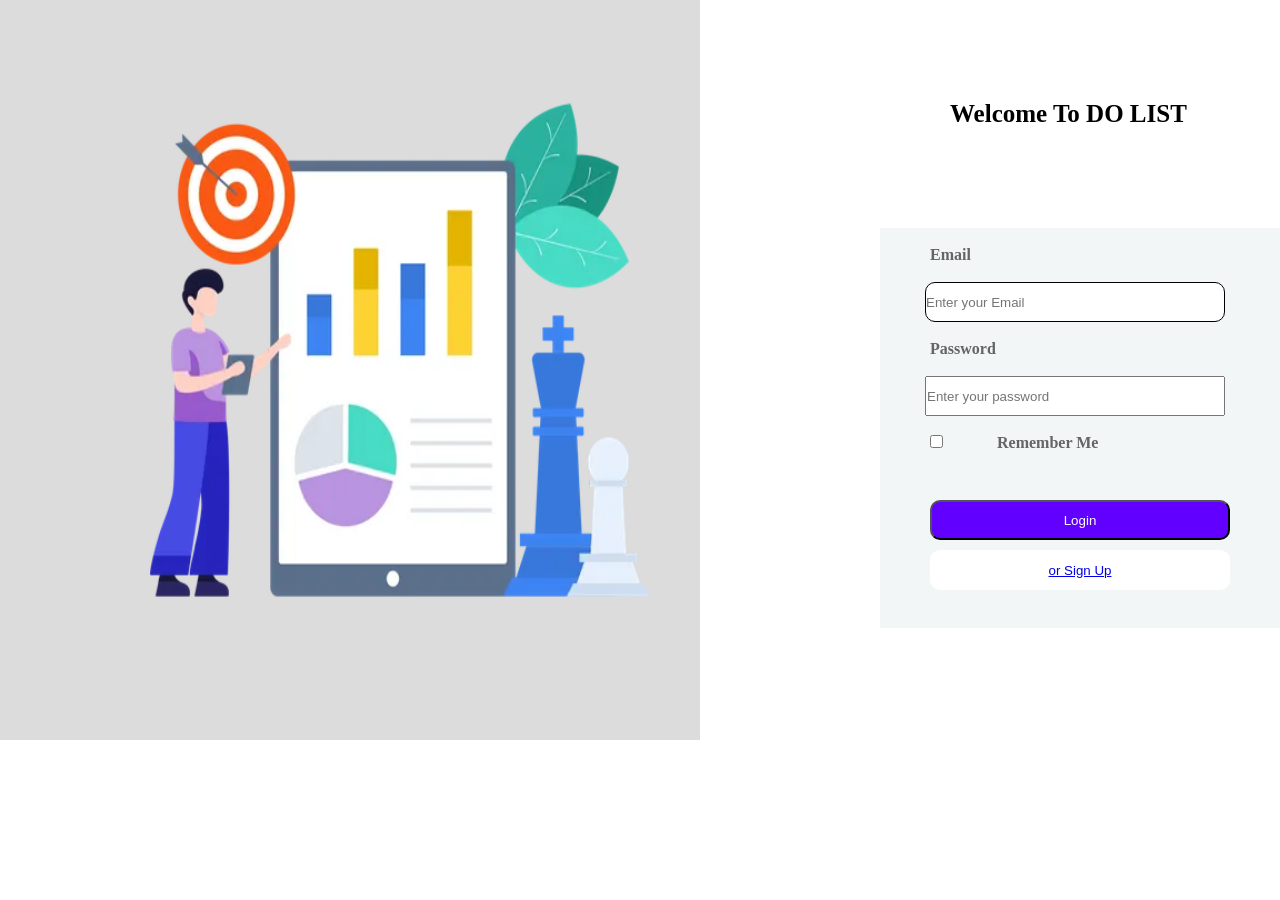
<file: Tasker/Index.html>
<!DOCTYPE html>
<html lang="en">
<head>
    <meta charset="UTF-8">
    <meta name="viewport" content="width=device-width, initial-scale=1.0">
    <link rel="stylesheet" href="./styles.css">
    <title>To Do List</title>
  
</head>
<body>
    <div class="main">
        <div id="main1">
            <img src="./2912087.webp" alt="">
        </div>
        <div id="main2">
        <span>Welcome To DO LIST</span>
        <div id="main2-1">
            <br><label>Email</label>
            <br><br><input type="text" id="email" placeholder="Enter your Email">
           <br> <br><label>Password</label>
           <br> <br><input type="text" id="password" placeholder="Enter your password">
           <br><br><input type="checkbox" id="vehicle1" name="vehicle1" value="Bike">
           <label>Remember Me</label>
           <br><br><button id="login-btn" onclick="login()">Login</button>
            <button id="signup-btn"><a href="./signup.html">or Sign Up</a></button>
        </div>
       
        </div>
    </div>


    <script>
      
    function login() {
        var email1 = document.getElementById("email").value;
        var password1 = document.getElementById("password").value;
       
        
        var storedUsers = JSON.parse(localStorage.getItem("storageArray"))||[];

        var user = storedUsers.find(user => user.email === email1 && user.password === password1);

        if (user) {
        alert('Login successful!');
        document.location.href='./task.html'
       
    } else {
        alert('Incorrect email or password.');
    }
        
        email1.value=' '
        password1.value=' '
       
         }
        
       
    
    </script>
</body>
</html>
</file>
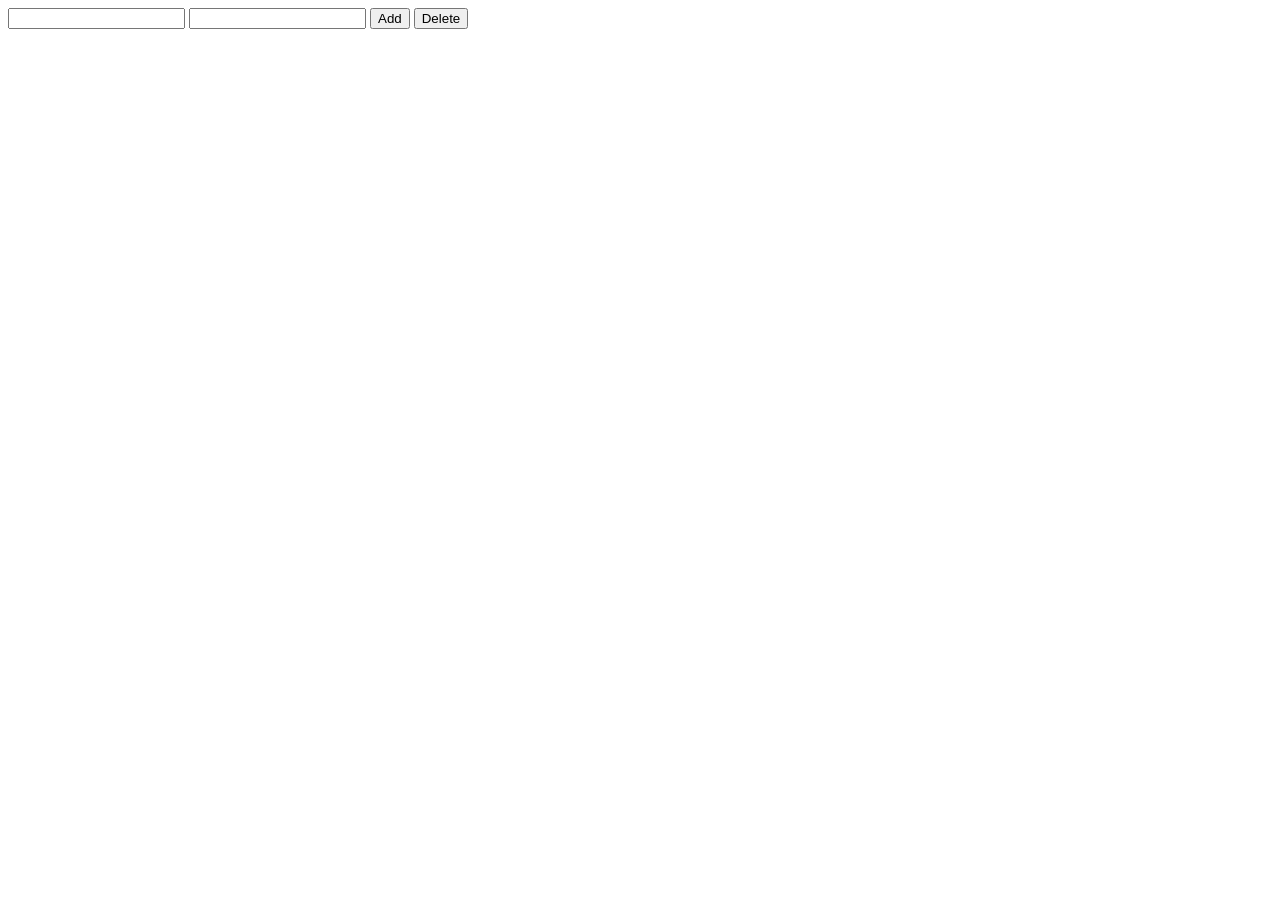
<file: Tasker/sampledemo.html>
<!DOCTYPE html>
<html lang="en">
<head>
    <meta charset="UTF-8">
    <meta name="viewport" content="width=device-width, initial-scale=1.0">
    <title>Document</title>
</head>
<body>
    <input type="text" id="data1">
    <input type="text" id="data2">
    <button onclick="add()">Add</button>
    <button onclick="deleteData()">Delete</button>

    <script>
        var data1=document.getElementById("data1")
        var data2=document.getElementById("data2")
        var token=localStorage.getItem("array")

        var array
        if(array==null){
            array=[]
        }else{
            array=JSON.parse(token)
        }
        function add(){
            // var array=[]
             var data1=document.getElementById("data1").value
            var data2=document.getElementById("data2").value
            
         
           array.push({
            name:data1,
            email:data2
           })
        //    console.log(array)
           localStorage.setItem("array",JSON.stringify(array))//convert to string json.stringify  string to object parse()
        
        }

        function deleteData(index){
                console.log("index:",index)
                let productList
                if(localStorage.getItem("productlist")==null){
                    productList=[]
                }
                else{
                    productList=JSON.parse(localStorage.getItem("productList"));
                }

                productList.splice(index,1);

                localStorage.setItem("productList",JSON.stringify(productList));
                console.log("productList",productList)
        }
    </script>
</body>
</html>
</file>
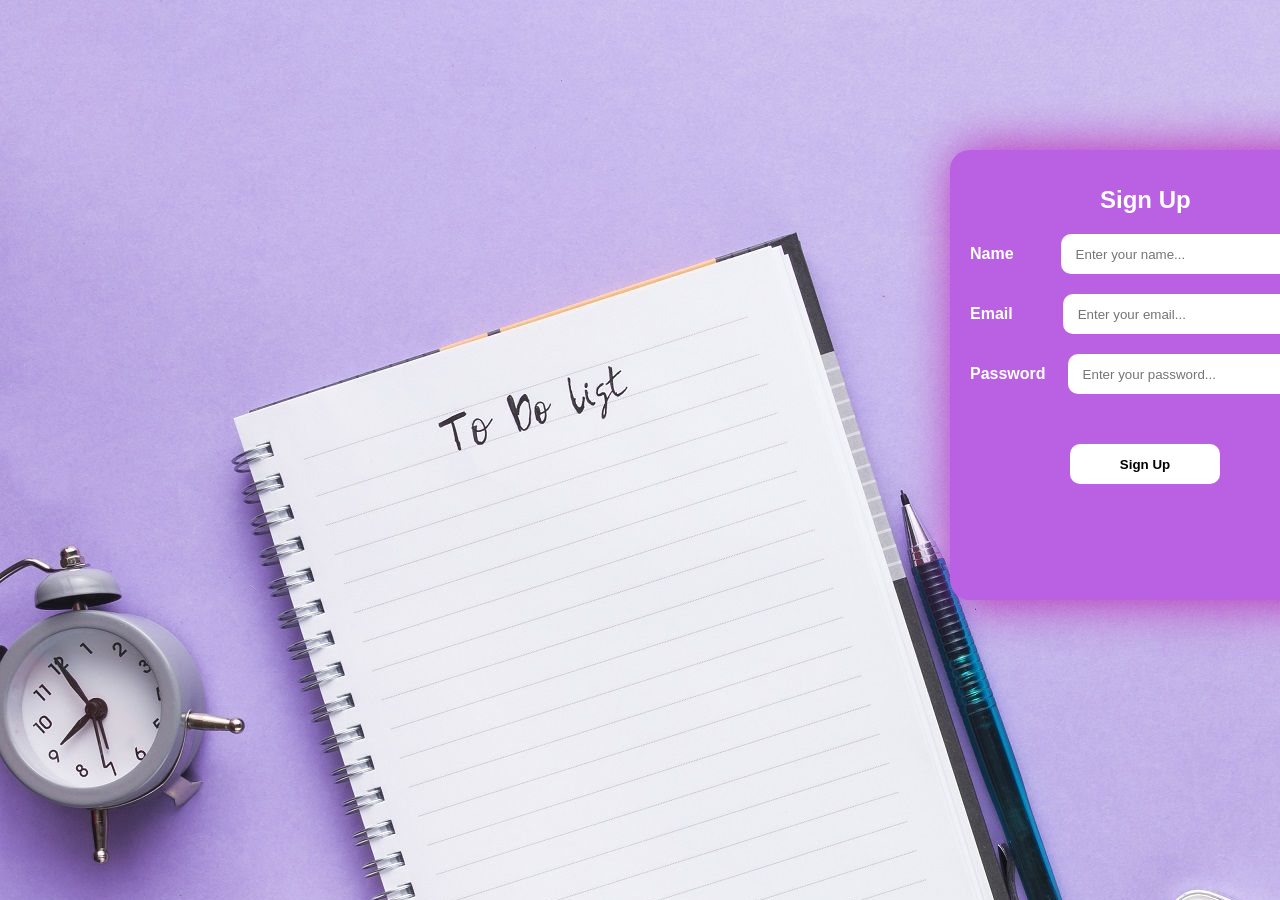
<file: Tasker/signup.html>
<!DOCTYPE html>
<html lang="en">
<head>
    <meta charset="UTF-8">
    <meta name="viewport" content="width=device-width, initial-scale=1.0">
    <link rel="stylesheet" href="./signip.css">
    <title>Document</title>
</head>
<body>
    <!-- <h1>Tasker</h1> -->
    <div class="container">
        <br><br><h2>Sign Up</h2>
        <span>Name</span><input type="text" id="input1" placeholder="Enter your name...">
        <br><span>Email</span><input type="email" id="input2" placeholder="Enter your email...">
        <br><span>Password</span><input type="password" id="input3" placeholder="Enter your password...">
         <br><button onclick="storeValues()">Sign Up</button>
   
    </div>
    <script>
        var name=document.getElementById("input1")
        var email=document.getElementById("input2")
        var password=document.getElementById("input3")
        var token=localStorage.getItem("storageArray")
        var storageArray
            if(storageArray==null){
                storageArray=[]
            }
            else{
                storageArray=JSON.parse(token)
            }
            
        function storeValues(){
            var name1=document.getElementById("input1").value
            var email1=document.getElementById("input2").value
            var password1=document.getElementById("input3").value
        
            storageArray.push({
                name:name1,
                email:email1,
                password:password1
            })
            storageArray.push(token)
            document.location.href='./Index.html'
           localStorage.setItem("storageArray",JSON.stringify(storageArray))
            // var get=localStorage.getItem('name')
            // console.log(get)

            name.value=''
            email.value=''
            password.value=''
        }

        
    </script>
</body>
</html>
</file>
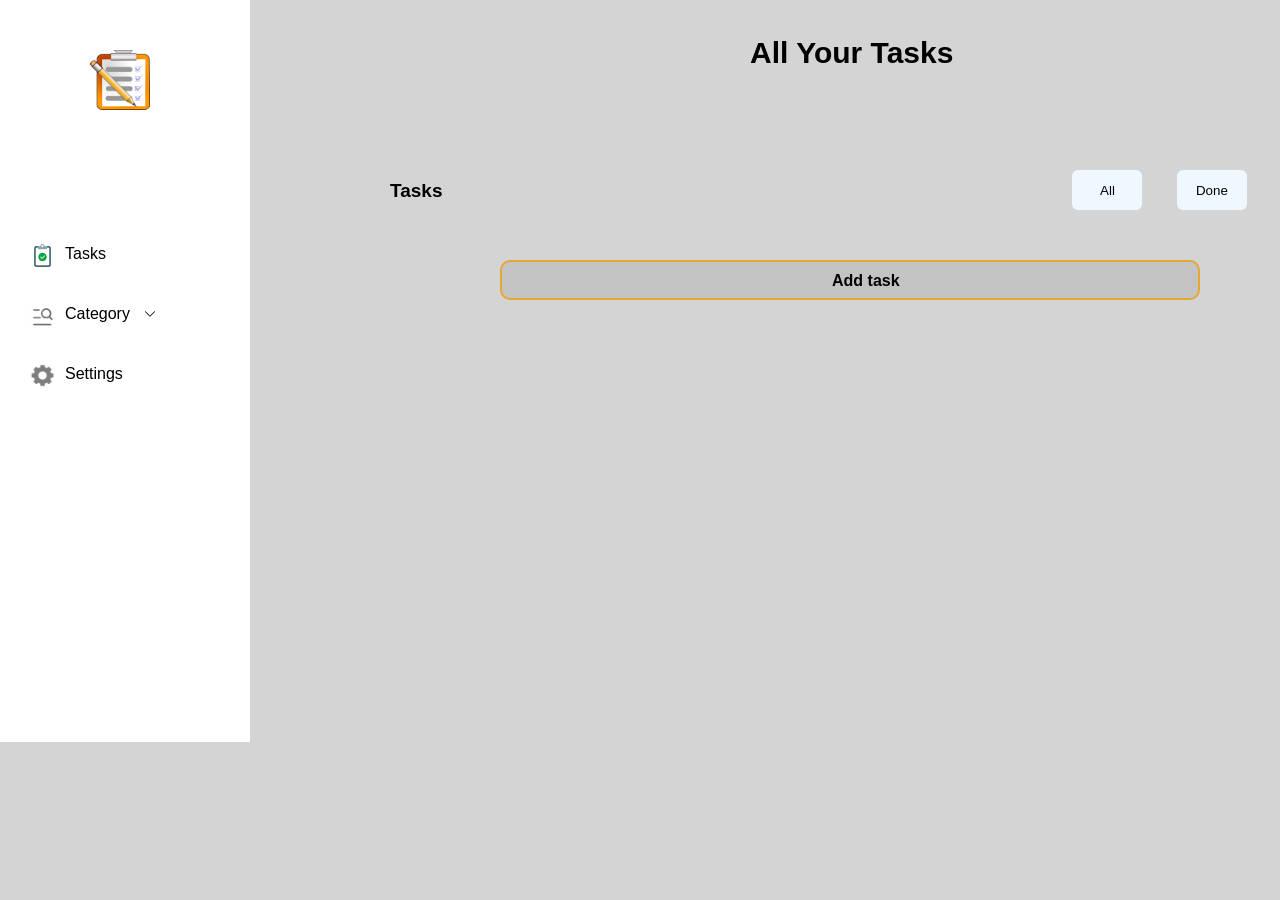
<file: Tasker/task.html>
<!DOCTYPE html>
<html lang="en">
<head>
    <meta charset="UTF-8">
    <meta name="viewport" content="width=device-width, initial-scale=1.0">
    <link rel="stylesheet" href="./task.css">
    <title>Tasks</title>
    <style>
                   body {
            margin: 0;
            padding: 0;
            font-family: Arial, sans-serif;
        }
        
        .cards {
            height: 80px;
            width: 600px;
            background-color: bisque;
            margin-left: 390px;
            margin-top: 15px;
            border-radius: 10px;
            box-shadow: 1px 2px 10px palevioletred;
            position: relative;
            left: -1030px;
            top: 350px;
        }
        .cards span {
            margin-left: 40px;
            font-size: 20px;
            font-weight: bold;
            font-family: 'Franklin Gothic Medium', 'Arial Narrow', Arial, sans-serif;
        }
        .cards label {
            margin-left: 40px;
            font-size: 14px;
            font-family: 'Gill Sans', 'Gill Sans MT', Calibri, 'Trebuchet MS', sans-serif;
        }
        .cards button {
            height: 40px;
            width: 70px;
            background-color: transparent;
            border: 2px solid black;
            color: rgb(140, 55, 55);
            font-weight: bold;
            position: relative;
            top: -50px;
            left: 400px;
            
        }
        .cards #btn{
            display: flex;
            gap: 20px;
        }

    </style>
</head>
<body>
    <div id="main">
        <div id="main1">
            <img class="img1" src="./checklist-1295319_1280.webp" alt="">
            <li><img src="./Task-List-PNG-Download-Image.png" alt="">Tasks</li>
            <li><img src="./category.jpeg" alt="">Category <img class="img2" src="./down-arrow.svg" alt=""></li>
            <li><img src="./Settings-PNG-Free-Download.png" alt="">Settings</li>
        </div>
        <div id="main2">
         <br><br><span>All Your Tasks</span> 
         <div class="main2-1">
            <label>Tasks</label>
            <div class="task-btn">
               <button onclick="showAllTasks()">All</button>
               <button onclick="showDoneTasks()">Done</button>
               <button onclick="showNotDoneTasks()">Not Done</button>
            </div>
         </div>  
         <div id="addButton" onclick="addTaskPopup()">
            <span>Add task</span>
        </div>
        </div>
        
        <div id="add-taskList"></div>
    </div>
     
    <div id="allTask-div">

    </div>
    <div id="overlay"></div>
    <div class="popUp">
        <br><span class="sp1">Insert Name</span>
        <br><input type="text" id="taskName" placeholder="Task Name">
        <br><br><span class="sp2">Select Category</span>
        <br><select name="category" id="category">
          <option value="School">School</option>
          <option value="College">College</option>
          <option value="Work">Work</option>
          <option value="None">None</option>
        </select>
        <label>
            <input type="checkbox" id="taskCompleted">
        </label>
        <button class="popUp-btn" onclick="addTask()">Add task</button>
    </div>

    <script>
        let tasks = JSON.parse(localStorage.getItem('tasks')) || [];

        function addTaskPopup() {
            document.getElementById('overlay').style.display = 'block';
            document.querySelector('.popUp').style.display = 'block';
        }

        function addTask() {
            const taskName = document.getElementById('taskName').value;
            const category = document.getElementById('category').value;

            if (taskName && category) {
                const newTask = { taskName, category, done: false };
                tasks.push(newTask);
                localStorage.setItem('tasks', JSON.stringify(tasks));
                document.getElementById('overlay').style.display = 'none';
                document.querySelector('.popUp').style.display = 'none';
                displayTasks(tasks);
            } else {
                alert('Please enter a task name and select a category.');
            }
        }

        function displayTasks(taskList) {
            const taskContainer = document.getElementById('add-taskList');
            taskContainer.innerHTML = '';

            taskList.forEach((task, index) => {
                const taskDiv = document.createElement('div');
                taskDiv.classList.add('cards');
                taskDiv.innerHTML = `
                    <div id="span-label">
                        <br><span>${task.taskName}</span>
                        <br><label>${task.category}</label>
                        <br><label>Status: ${task.done ? 'Done' : 'Not Done'}</label>
                    </div>
                    <button onclick="toggleTaskStatus(${index})">${task.done ? 'Undo' : 'Done'}</button>
                    <button onclick="deleteTask(${index})">Delete</button>
                `;
                taskContainer.appendChild(taskDiv);
            });
        }

        function toggleTaskStatus(index) {
            tasks[index].done = !tasks[index].done;
            localStorage.setItem('tasks', JSON.stringify(tasks));
            displayTasks(tasks);
        }

        function deleteTask(index) {
            tasks.splice(index, 1);
            localStorage.setItem('tasks', JSON.stringify(tasks));
            displayTasks(tasks);
        }

        function showAllTasks() {
            displayTasks(tasks);
        }

        function showDoneTasks() {
            const doneTasks = tasks.filter(task => task.done);
            displayTasks(doneTasks);
        }

        function showNotDoneTasks() {
            const notDoneTasks = tasks.filter(task => !task.done);
            displayTasks(notDoneTasks);
        }

        window.onload = function() {
            displayTasks(tasks);
        };
    </script>
</body>
</html>
</file>
<file: Tasker/styles.css>
*{
    margin: 0px;
    padding: 0px;
    box-sizing: border-box;
}

.main{
    display: flex;
    
}
#main1{
    height: 740px;
   width: 750px;
   background-color: gainsboro;
}
#main1 img{
   height: 600px;
   width: 600px;
   
   margin-left: 100px;
   margin-top: 50px;

}

#main2 span{
    margin-left: 250px;
    position: relative;
    top: 100px;
    font-size: 25px;
    font-weight: bold;
}

#main2-1{
    margin-top: 200px;
    margin-left: 180px;
    height: 400px;
    width: 400px;
    background-color: rgb(242, 246, 246);
    align-items: center;
}
#main2-1 label{
    font-size: 16px;
    font-weight: bold;
    position: relative;
    left: 50px;
    color: rgb(101, 101, 101);
}
 #login-btn{
    margin-top: 30px;
    margin-left: 50px;
    height: 40px;
    width: 300px;
    border-radius: 10px;
    background-color: rgb(98, 0, 255);
    color: white;
    font-size: bold;
}
#email{
    height: 40px;
    width: 300px;
    position: relative;
    left: 45px;
    outline: none;
    border-radius: 10px;
    border: 0.5px solid;
}
#password{
    height: 40px;
    width: 300px;
    position: relative;
    left: 45px;
}
#vehicle1{
    margin-left: 50px;
}
#main2-1 #label1{
    font-size: 16px;
    font-weight: bold;
    position: relative;
    margin-left: 0px;
    
    color: rgb(101, 101, 101);
}
#signup-btn{
    margin-top: 10px;
    margin-left: 50px;
    height: 40px;
    width: 300px;
    border-radius: 10px;
    background-color: rgb(255, 255, 255);
    color: rgb(0, 0, 0);
    font-size: bold;
    border: none;
}
</file>
<file: Tasker/signip.css>
*{
    margin: 0px;
    padding: 0px;
    box-sizing: border-box;
}

body{
    /* margin: 100px auto; */
    background-image: url('./bg.jpg');
}
h1{
    color: rgb(255, 255, 255);
    font-weight: bolder;
    position: relative;
    top: 100px;
    left: 70px;
    font-family: 'Lucida Sans', 'Lucida Sans Regular', 'Lucida Grande', 'Lucida Sans Unicode', Geneva, Verdana, sans-serif;
}
.container{
  height: 450px;
  width: 400px;
  background-color: rgb(186, 96, 227);
  border-radius: 20px;
  margin-left: 950px;
  margin-top: 150px;
  box-shadow: 5px 0px 50px rgb(185, 31, 182);
}

.container h2{
    margin-left: 150px;
    color: white;
    font-weight: bold;
    font-family: 'Franklin Gothic Medium', 'Arial Narrow', Arial, sans-serif;
}

.container span{
    margin-left: 20px;
    color: white;
    font-weight: bold;
    font-family: 'Segoe UI', Tahoma, Geneva, Verdana, sans-serif;
}

#input1{
    height: 40px;
    width:250px;
    margin-left: 47px;
    margin-top: 20px;
    outline: none;
    border-radius: 10px;
    border: none;
    padding: 15px;
    
}
#input2{
    height: 40px;
    width:250px;
    margin-left: 50px;
    margin-top: 20px;
    outline: none;
    border-radius: 10px;
    border: none;
    padding: 15px;
}
#input3{
    height: 40px;
    width:250px;
    margin-left: 22px;
    margin-top: 20px;
    outline: none;
    border-radius: 10px;
    border: none;
    padding: 15px;
}
.container button{
    height: 40px;
    width: 150px;
    background-color: white;
    border: none;
    border-radius: 10px;
    color: black;
    font-weight: bold;
    margin-left: 120px;
    margin-top: 50px;

    
}
.container button:hover{
    background-color: rgb(204, 32, 164);
    color: white;
}
</file>
<file: Tasker/task.css>
*{
    margin: 0px;
    padding: 0px;
    box-sizing: border-box;
}
body{
    background-color: rgb(212, 212, 212);
}
#main{
    display: flex;
}
#main1{
    height: 742px;
    width: 250px;
    background-color: rgb(255, 255, 255);
    
}
#main1 .img1{
 height: 60px;
 width: 60px;
 margin-top: 50px;
 margin-left: 90px;
}
#main1 li{
    list-style-type: none;
    margin-top: 20px;
    position: relative;
    top: 100px;
    left: 40px;
    width: 200px;
    height: 40px;
    display: flex;
    align-items: center;
}
#main1 li img{
    height: 25px;
    width: 25px;
    position: relative;
    top: 2px;
    right: 10px;
}
#main1 li .img2{
    height: 10px;
    width: 20px;
    position: relative;
    top: 0px;
    left: 10px;
}

#main1 li:hover{
    background-color: rgb(190, 190, 190);
}

 #main2 span{
    font-size: 30px;
    font-weight: bold;
   margin-top: 70px;
   margin-left: 500px;
} 
.main2{
    height: 742px;
    width: 1330px;
    
}
.main2-1{
    display: flex;
}

.task-btn button{
    height: 40px;
    width: 70px;
    margin-left: 30px;
    background-color: aliceblue;
    border: none;
    border-radius: 6px;
}
.main2-1 label{
    position: relative;
    top: 10px;
    font-size: 19px;
    font-weight: bold;
    color: rgb(0, 0, 0);
}

.main2-1{
    margin-top: 100px;
    margin-left: 140px;
}

.task-btn{
    position: relative;
    left: 600px;
}

#addButton {
    height: 40px;
    width: 700px;
    background-color: rgb(195, 195, 195);
    margin-top: 50px;
    margin-left: 250px;
    border-radius: 10px;
    border: 2px solid rgb(230, 167, 50);
    cursor: pointer;
}

#addButton span{
    font-size: 16px;
    margin-left: 330px;
    /* margin-top: 20px; */
    position: relative;
    top: 10px;
    /* color: white; */
    font-weight: bold;
    
}

.popUp{
    height: 300px;
    width: 300px;
    background-color: white;
    display: none;
    margin-left: 100px;
}

.popUp .sp1{
    font-size: 24px;
    margin-left: 30px;
}
.popUp .sp2{
    font-size: 20px;
    margin-left: 30px;
}
.popUp #taskName{
    height: 35px;
    width: 200px;
    margin-left: 30px;
    border: none;
    padding: 20px;
}
.popUp select {
    height: 35px;
    width: 200px;
    margin-left: 30px;
    font-weight: bold;
}
.popUp {
    /* display: none; */
    position: fixed;
    top: 50%;
    left: 50%;
    transform: translate(-50%, -50%);
    padding: 20px;
    background-color: #fff;
    border: 1px solid #ccc;
    box-shadow: 0 4px 8px
        rgba(0, 0, 0, 0.1);
    z-index: 1000;
}

#overlay {
    display: none;
    position: fixed;
    top: 0;
    left: 0;
    width: 100%;
    height: 100%;
    background: rgba(0, 0, 0, 0.5);
    z-index: 999;
}
.popUp-btn{
    height: 40px;
    width: 100px;
    margin-left: 70px;
    margin-top: 30px;
    border-radius: 10px;
    border: none;
    background-color: rgb(0, 204, 255);
    color: rgb(255, 255, 255);
    font-weight: bold;
    
}

#tasksAdded{
    height: 40px;
    width: 700px;
    background-color: rgb(195, 195, 195);
    margin-top: 50px;
    margin-left: 250px;
    border-radius: 10px;
    border: 2px solid rgb(230, 167, 50);
    cursor: pointer;
    position: relative;
    top: -450px;
    left: 250px;
    display: none;
}

.tasks-list{
    height: 70px;
    width: 500px;
    background-color: rgb(31, 205, 40);
    margin-left: 600px;
    border-radius: 10px;
    margin-top: -400px;
}
.tasks-list span{
    color: rgb(74, 74, 74);
    font-size: 22px;
    font-family: 'Franklin Gothic Medium', 'Arial Narrow', Arial, sans-serif;
    margin-top: 10px;
    margin-left: 20px;
}
.tasks-list label{
    color: rgb(0, 0, 0);
    font-size: 16px;
    font-family: 'Lucida Sans', 'Lucida Sans Regular', 'Lucida Grande', 'Lucida Sans Unicode', Geneva, Verdana, sans-serif;
    margin-left: 20px;
}

.tasks-list button{
    height: 30px;
    width: 70px;
    background-color: white;
    color: green;
    border: none;
    outline: none;
    margin-left: 250px;
    position: relative;
    top: 20px;
    border-radius: 10px;
}

.taskList{
    position: relative;
    top: 340px;
    left: -650px;
    display: flex;
    background-color: rgb(196, 148, 37);
    height: 70px;
    width: 600px;
    border-radius: 10px;
    margin-top: 30px;
}

.taskList span{
    font-size: 20px;
    font-weight: bold;
    /* margin-top: 40px; */
}
.taskList label{
    font-size: 14px;
}
#span-label{
    margin-left: 20px;
}

#btn1{
    margin-left: 300px;
    height: 30px;
    width: 60px;
    margin-top: 16px;
    border-radius: 7px;
    
}
#btn2{
    height: 30px;
    width: 60px;
    margin-left: 5px;
    margin-top: 16px;
    border-radius: 7px;
    background-color: red;
    color: white;
}
</file>
